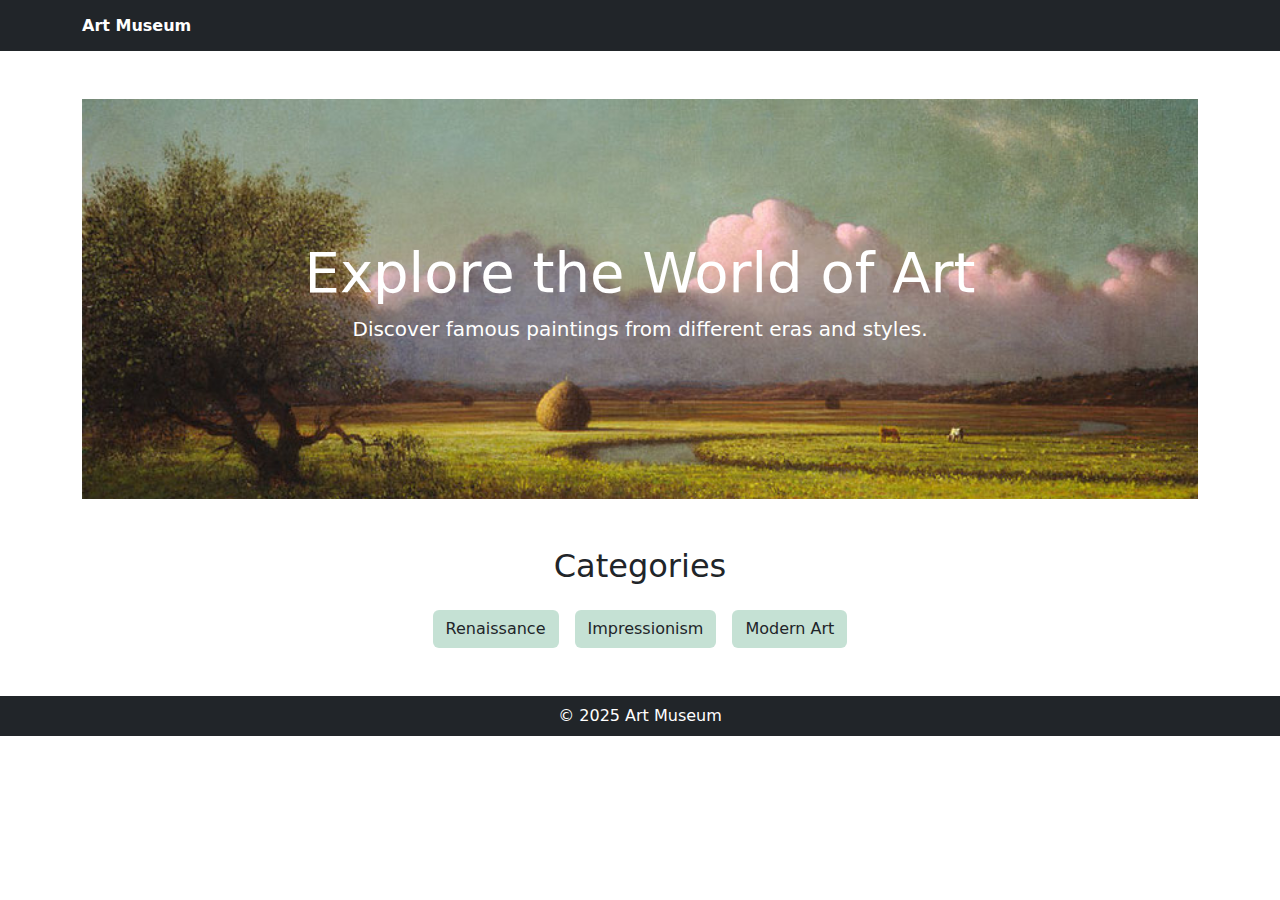
<file: index.html>
<!DOCTYPE html>
<html lang="en">
<head>
  <meta charset="UTF-8">
  <meta name="viewport" content="width=device-width, initial-scale=1.0">
  <title>Art Museum</title>
  <!-- Bootstrap CSS -->
  <link href="https://cdn.jsdelivr.net/npm/bootstrap@5.3.0-alpha1/dist/css/bootstrap.min.css" rel="stylesheet">
  <!-- Custom CSS -->
  <link rel="stylesheet" href="styles.css">
</head>
<body>
  <!-- Header -->
  <header class="bg-dark text-white py-3 sticky-top">
    <div class="container d-flex justify-content-between align-items-center">
      <h1 class="navbar-brand mb-0 fw-bold">Art Museum</h1> <!-- Added fw-bold -->
    </div>
  </header>

  <!-- Main Content -->
  <main class="container my-5">
    <!-- Hero Section -->
    <section id="hero" class="bg-image d-flex flex-column justify-content-center align-items-center text-center text-white py-5 mb-5">
      <h2 class="display-4">Explore the World of Art</h2>
      <p class="lead">Discover famous paintings from different eras and styles.</p>
    </section>

    <!-- Categories Section -->
    <section id="categories" class="mb-5">
      <h2 class="text-center mb-4">Categories</h2>
      <div class="d-flex justify-content-center gap-3 flex-wrap">
        <button class="btn bg-success bg-opacity-25 text-dark" onclick="showPaintings('renaissance')">Renaissance</button>
        <button class="btn bg-success bg-opacity-25 text-dark" onclick="showPaintings('impressionism')">Impressionism</button>
        <button class="btn bg-success bg-opacity-25 text-dark" onclick="showPaintings('modernart')">Modern Art</button>
      </div>
    </section>

    <!-- Paintings Section will be dynamically inserted here -->
  </main>

  <!-- Footer -->
  <footer class="bg-dark text-white text-center py-2 container-fluid">
    <p class="mb-0">&copy; 2025 Art Museum</p>
  </footer>

  <!-- Bootstrap JS and dependencies -->
  <script src="https://cdn.jsdelivr.net/npm/@popperjs/core@2.11.6/dist/umd/popper.min.js"></script>
  <script src="https://cdn.jsdelivr.net/npm/bootstrap@5.3.0-alpha1/dist/js/bootstrap.min.js"></script>
  <!-- Paintings Data -->
  <script src="paintingsData.js"></script>
  <!-- Custom JS -->
  <script src="script.js"></script>
</body>
</html>
</file>
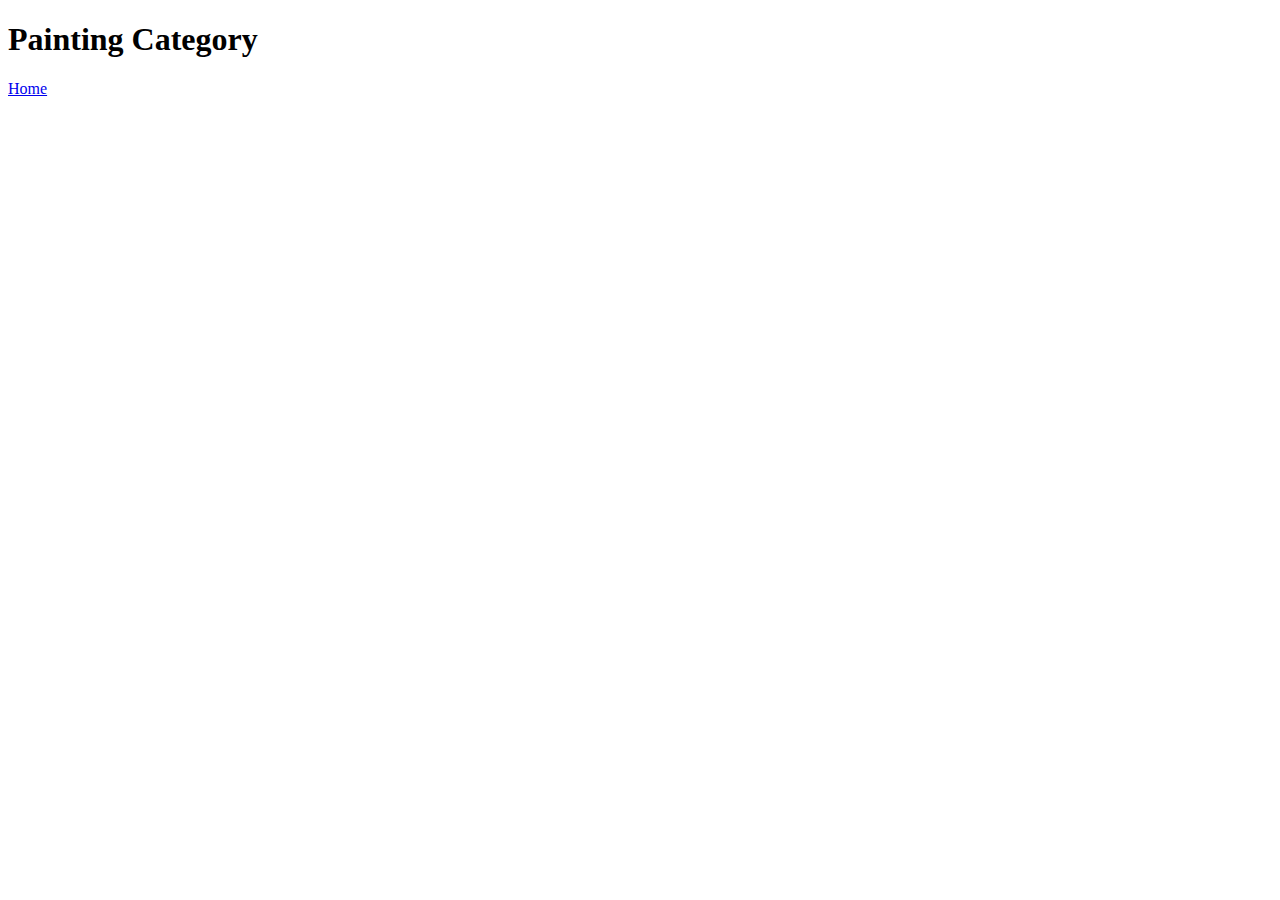
<file: category.html>
<!DOCTYPE html>
<html lang="en">
<head>
    <meta charset="UTF-8">
    <meta name="viewport" content="width=device-width, initial-scale=1.0">
    <title>Painting Category</title>
    <link rel="stylesheet" href="styles.css">
</head>
<body>
    <header>
        <h1>Painting Category</h1>
        <a href="index.html">Home</a>
    </header>
    <main>
        <h2 id="category-title"></h2>
        <div id="paintings-list"></div>
    </main>
    <script src="script.js"></script>
</body>
</html>
</file>
<file: styles.css>
/* Custom styles that Bootstrap doesn't handle */

/* Hero section background image */
#hero {
  background-image: url('bgimg.jpg');
  background-size: cover;
  background-position: center;
  background-repeat: no-repeat;
  height: 400px;
}

/* Painting card hover effect */
.painting-card:hover {
  transform: translateY(-5px);
  box-shadow: 0 4px 8px rgba(0, 0, 0, 0.2);
  transition: transform 0.3s ease, box-shadow 0.3s ease;
}

/* Custom rating button hover effect */
.rating button:hover {
  background-color: #e6b800;
}

/* Custom description box */
.description-box {
  background-color: #f9f9f9;
  border: 1px solid #ddd;
  border-radius: 10px;
  padding: 20px;
  margin-top: 20px;
}

/* Responsive adjustments */
@media (max-width: 768px) {
  /* Custom responsive styles if needed */
}

/* Custom CSS for thicker header and text */
header h1 {
  font-weight: 700; /* Makes the text extra bold */
}


/* Ensure footer spans full width */
footer {
  width: 100%;
  margin-top: auto; /* Pushes footer to the bottom if content is short */
}

.btn:active {
  background-color: #42ad79 !important; /* Slightly darker green */
  border-color: #8fd3b2 !important; /* Optional: Match border color */
}
</file>
